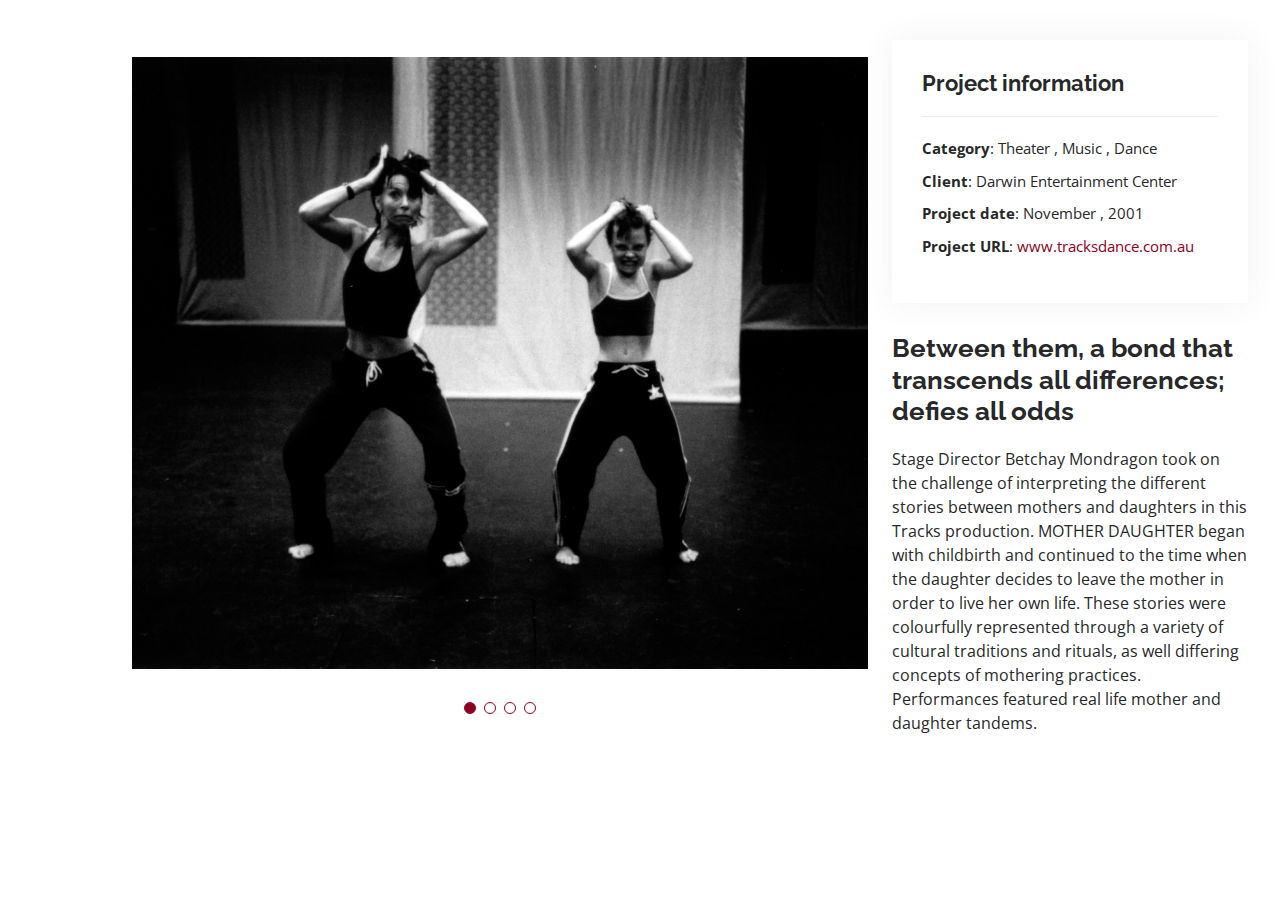
<file: portfolio-details.html>
<!DOCTYPE html>
<html lang="en">

<head>
  <meta charset="utf-8">
  <meta content="width=device-width, initial-scale=1.0" name="viewport">

  <title>Beth Mondragon Williams Portfolio</title>
  <meta content="" name="description">
  <meta content="" name="keywords">

  <!-- Favicons -->
  <link href="assets/img/favicon.png" rel="icon">
  <link href="assets/img/apple-touch-icon.png" rel="apple-touch-icon">

  <!-- Google Fonts -->
  <link href="https://fonts.googleapis.com/css?family=Open+Sans:300,300i,400,400i,600,600i,700,700i|Raleway:300,300i,400,400i,500,500i,600,600i,700,700i|Poppins:300,300i,400,400i,500,500i,600,600i,700,700i" rel="stylesheet">

  <!-- Vendor CSS Files -->
  <link href="assets/vendor/aos/aos.css" rel="stylesheet">
  <link href="assets/vendor/bootstrap/css/bootstrap.min.css" rel="stylesheet">
  <link href="assets/vendor/bootstrap-icons/bootstrap-icons.css" rel="stylesheet">
  <link href="assets/vendor/boxicons/css/boxicons.min.css" rel="stylesheet">
  <link href="assets/vendor/glightbox/css/glightbox.min.css" rel="stylesheet">
  <link href="assets/vendor/swiper/swiper-bundle.min.css" rel="stylesheet">

  <!-- Template Main CSS File -->
  <link href="assets/css/style.css" rel="stylesheet">

 
</head>

<body>

  <main id="main">

    <!-- ======= Portfolio Details Section ======= -->
    <section id="portfolio-details" class="portfolio-details">
      <div class="container">

        <div class="row gy-4">

          <div class="col-lg-8">
            <div class="portfolio-details-slider swiper-container">
              <div class="swiper-wrapper align-items-center">

                <div class="swiper-slide">
                  <img src="assets/img/portfolio/a.jpeg" alt="">
                </div>

                <div class="swiper-slide">
                  <img src="assets/img/portfolio/b.jpg" alt="">
                </div>
<div class="swiper-slide">
                  <img src="assets/img/portfolio/d.jpg" alt="">
                </div>
                <div class="swiper-slide">
                  <img src="assets/img/portfolio/c.jpg" alt="">
                </div>

              </div>
              <div class="swiper-pagination"></div>
            </div>
          </div>

          <div class="col-lg-4">
            <div class="portfolio-info">
              <h3>Project information</h3>
              <ul>
                <li><strong>Category</strong>: Theater , Music , Dance</li>
                <li><strong>Client</strong>: Darwin Entertainment Center</li>
                <li><strong>Project date</strong>: November , 2001</li>
                <li><strong>Project URL</strong>: <a href="https://tracksdance.com.au/mother-daughter#text">www.tracksdance.com.au</a></li>
              </ul>
            </div>
            <div class="portfolio-description">
              <h2>Between them, a bond that transcends all differences; defies all odds</h2>
              <p>
                Stage Director Betchay Mondragon took on the challenge of interpreting the different stories between mothers and daughters in this Tracks production. MOTHER DAUGHTER began with childbirth and continued to the time when the daughter decides to leave the mother in order to live her own life. These stories were colourfully represented through a variety of cultural traditions and rituals, as well differing concepts of mothering practices. Performances featured real life mother and daughter tandems.
              </p>
            </div>
          </div>

        </div>

      </div>
    </section><!-- End Portfolio Details Section -->

  </main><!-- End #main -->

  <div id="preloader"></div>
  <a href="#" class="back-to-top d-flex align-items-center justify-content-center"><i class="bi bi-arrow-up-short"></i></a>

  <!-- Vendor JS Files -->
  <script src="assets/vendor/aos/aos.js"></script>
  <script src="assets/vendor/bootstrap/js/bootstrap.bundle.min.js"></script>
  <script src="assets/vendor/glightbox/js/glightbox.min.js"></script>
  <script src="assets/vendor/isotope-layout/isotope.pkgd.min.js"></script>
  <script src="assets/vendor/php-email-form/validate.js"></script>
  <script src="assets/vendor/purecounter/purecounter.js"></script>
  <script src="assets/vendor/swiper/swiper-bundle.min.js"></script>
  <script src="assets/vendor/typed.js/typed.min.js"></script>
  <script src="assets/vendor/waypoints/noframework.waypoints.js"></script>

  <!-- Template Main JS File -->
  <script src="assets/js/main.js"></script>

</body>

</html>
</file>
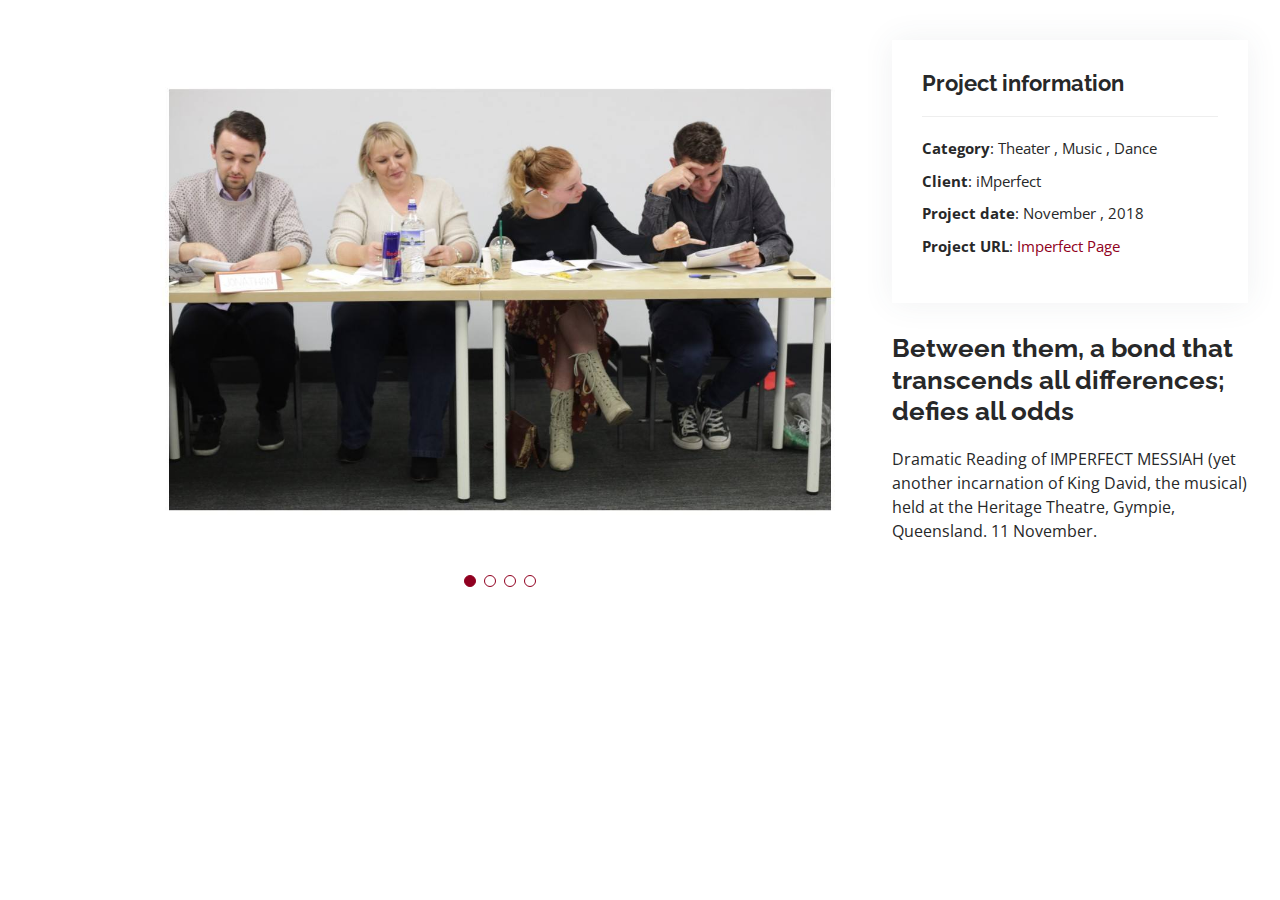
<file: portfolio-details1.html>
<!DOCTYPE html>
<html lang="en">

<head>
  <meta charset="utf-8">
  <meta content="width=device-width, initial-scale=1.0" name="viewport">

  <title>Beth Mondragon Williams Portfolio</title>
  <meta content="" name="description">
  <meta content="" name="keywords">

  <!-- Favicons -->
  <link href="assets/img/favicon.png" rel="icon">
  <link href="assets/img/apple-touch-icon.png" rel="apple-touch-icon">

  <!-- Google Fonts -->
  <link href="https://fonts.googleapis.com/css?family=Open+Sans:300,300i,400,400i,600,600i,700,700i|Raleway:300,300i,400,400i,500,500i,600,600i,700,700i|Poppins:300,300i,400,400i,500,500i,600,600i,700,700i" rel="stylesheet">

  <!-- Vendor CSS Files -->
  <link href="assets/vendor/aos/aos.css" rel="stylesheet">
  <link href="assets/vendor/bootstrap/css/bootstrap.min.css" rel="stylesheet">
  <link href="assets/vendor/bootstrap-icons/bootstrap-icons.css" rel="stylesheet">
  <link href="assets/vendor/boxicons/css/boxicons.min.css" rel="stylesheet">
  <link href="assets/vendor/glightbox/css/glightbox.min.css" rel="stylesheet">
  <link href="assets/vendor/swiper/swiper-bundle.min.css" rel="stylesheet">

  <!-- Template Main CSS File -->
  <link href="assets/css/style.css" rel="stylesheet">

 
</head>

<body>

  <main id="main">

    <!-- ======= Portfolio Details Section ======= -->
    <section id="portfolio-details" class="portfolio-details">
      <div class="container">

        <div class="row gy-4">

          <div class="col-lg-8">
            <div class="portfolio-details-slider swiper-container">
              <div class="swiper-wrapper align-items-center">

                <div class="swiper-slide">
                  <img src="assets/img/portfolio/im1.jpg" alt="">
                </div>

                <div class="swiper-slide">
                  <img src="assets/img/portfolio/im2.jpg" alt="">
                </div>
<div class="swiper-slide">
                  <img src="assets/img/portfolio/im3.jpg" alt="">
                </div>
                <div class="swiper-slide">
                  <img src="assets/img/portfolio/im4.jpg" alt="">
                </div>

              </div>
              <div class="swiper-pagination"></div>
            </div>
          </div>

          <div class="col-lg-4">
            <div class="portfolio-info">
              <h3>Project information</h3>
              <ul>
                <li><strong>Category</strong>: Theater , Music , Dance</li>
                <li><strong>Client</strong>: iMperfect</li>
                <li><strong>Project date</strong>: November , 2018</li>
                <li><strong>Project URL</strong>: <a href="https://www.facebook.com/imperfectmessiah">Imperfect Page</a></li>
              </ul>
            </div>
            <div class="portfolio-description">
              <h2>Between them, a bond that transcends all differences; defies all odds</h2>
              <p>
                Dramatic Reading of IMPERFECT MESSIAH (yet another incarnation of King David, the musical) held at the Heritage Theatre, Gympie, Queensland. 11 November. 
              </p>
            </div>
          </div>

        </div>

      </div>
    </section><!-- End Portfolio Details Section -->

  </main><!-- End #main -->

  <div id="preloader"></div>
  <a href="#" class="back-to-top d-flex align-items-center justify-content-center"><i class="bi bi-arrow-up-short"></i></a>

  <!-- Vendor JS Files -->
  <script src="assets/vendor/aos/aos.js"></script>
  <script src="assets/vendor/bootstrap/js/bootstrap.bundle.min.js"></script>
  <script src="assets/vendor/glightbox/js/glightbox.min.js"></script>
  <script src="assets/vendor/isotope-layout/isotope.pkgd.min.js"></script>
  <script src="assets/vendor/php-email-form/validate.js"></script>
  <script src="assets/vendor/purecounter/purecounter.js"></script>
  <script src="assets/vendor/swiper/swiper-bundle.min.js"></script>
  <script src="assets/vendor/typed.js/typed.min.js"></script>
  <script src="assets/vendor/waypoints/noframework.waypoints.js"></script>

  <!-- Template Main JS File -->
  <script src="assets/js/main.js"></script>

</body>

</html>
</file>
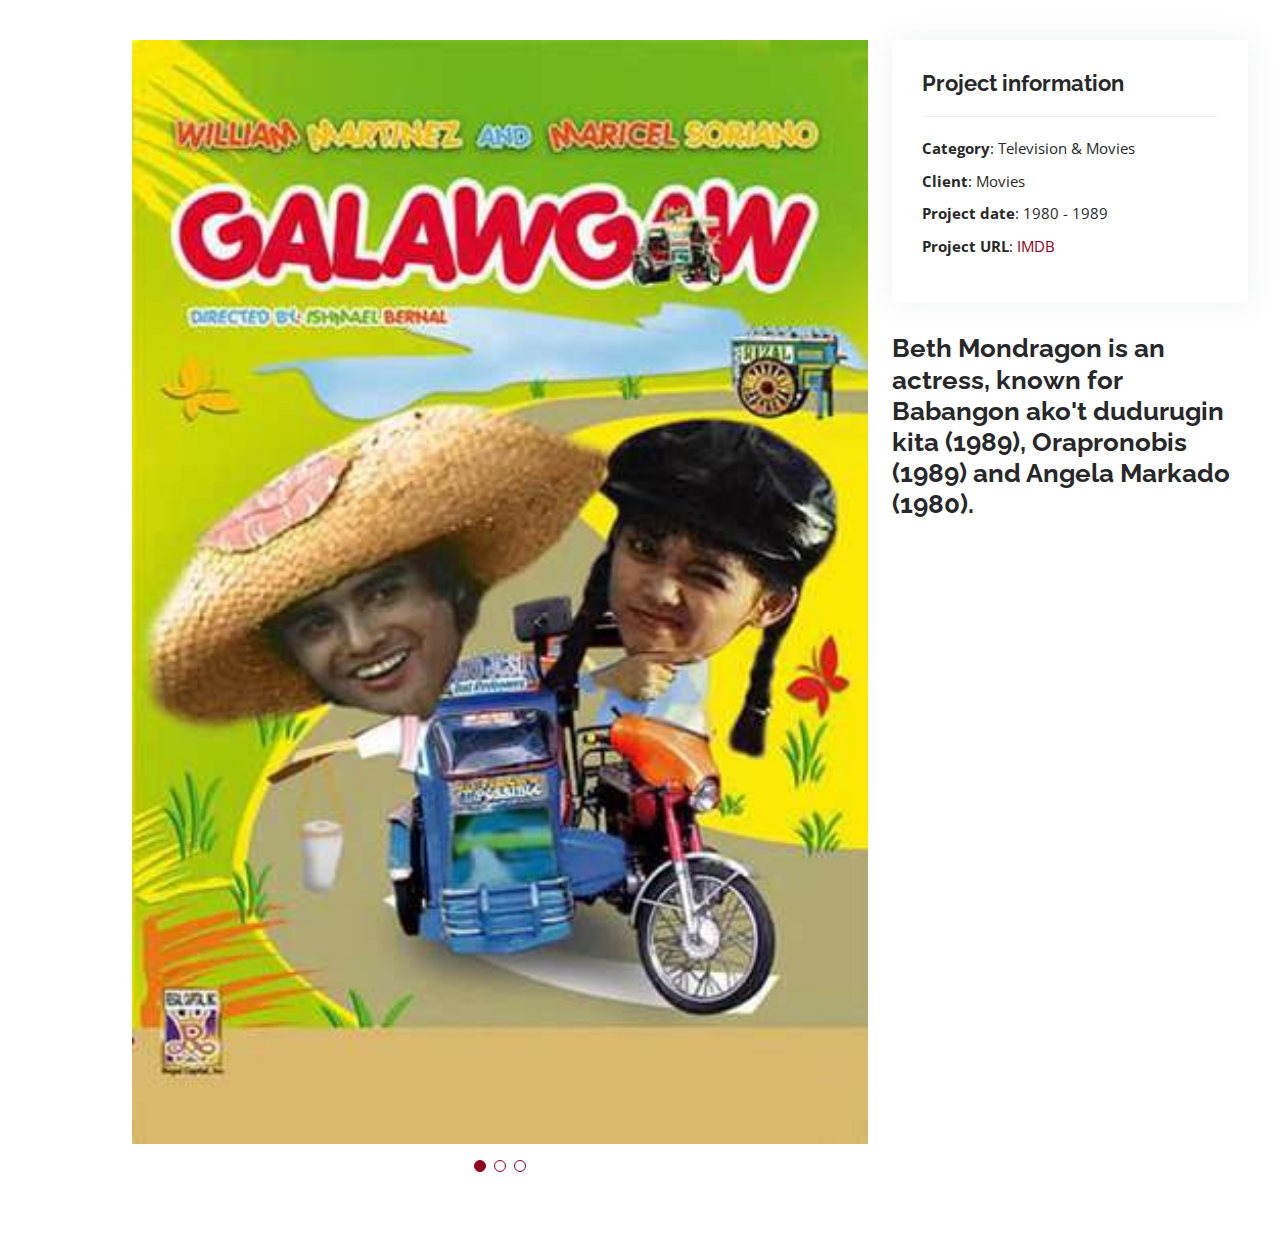
<file: portfolio-details2.html>
<!DOCTYPE html>
<html lang="en">

<head>
  <meta charset="utf-8">
  <meta content="width=device-width, initial-scale=1.0" name="viewport">

  <title>Beth Mondragon Williams Portfolio</title>
  <meta content="" name="description">
  <meta content="" name="keywords">

  <!-- Favicons -->
  <link href="assets/img/favicon.png" rel="icon">
  <link href="assets/img/apple-touch-icon.png" rel="apple-touch-icon">

  <!-- Google Fonts -->
  <link href="https://fonts.googleapis.com/css?family=Open+Sans:300,300i,400,400i,600,600i,700,700i|Raleway:300,300i,400,400i,500,500i,600,600i,700,700i|Poppins:300,300i,400,400i,500,500i,600,600i,700,700i" rel="stylesheet">

  <!-- Vendor CSS Files -->
  <link href="assets/vendor/aos/aos.css" rel="stylesheet">
  <link href="assets/vendor/bootstrap/css/bootstrap.min.css" rel="stylesheet">
  <link href="assets/vendor/bootstrap-icons/bootstrap-icons.css" rel="stylesheet">
  <link href="assets/vendor/boxicons/css/boxicons.min.css" rel="stylesheet">
  <link href="assets/vendor/glightbox/css/glightbox.min.css" rel="stylesheet">
  <link href="assets/vendor/swiper/swiper-bundle.min.css" rel="stylesheet">

  <!-- Template Main CSS File -->
  <link href="assets/css/style.css" rel="stylesheet">

 
</head>

<body>

  <main id="main">

    <!-- ======= Portfolio Details Section ======= -->
    <section id="portfolio-details" class="portfolio-details">
      <div class="container">

        <div class="row gy-4">

          <div class="col-lg-8">
            <div class="portfolio-details-slider swiper-container">
              <div class="swiper-wrapper align-items-center">

                <div class="swiper-slide">
                  <img src="assets/img/portfolio/movies2.jpg" alt="">
                </div>

                <div class="swiper-slide">
                  <img src="assets/img/portfolio/movies3.jpg" alt="">
                </div>
<div class="swiper-slide">
                  <img src="assets/img/portfolio/movies4.jpg" alt="">
                </div>
                

              </div>
              <div class="swiper-pagination"></div>
            </div>
          </div>

          <div class="col-lg-4">
            <div class="portfolio-info">
              <h3>Project information</h3>
              <ul>
                <li><strong>Category</strong>: Television & Movies</li>
                <li><strong>Client</strong>: Movies</li>
                <li><strong>Project date</strong>: 1980 - 1989 </li>
                <li><strong>Project URL</strong>: <a href="https://www.imdb.com/name/nm2445591/">IMDB</a></li>
              </ul>
            </div>
            <div class="portfolio-description">
              <h2>Beth Mondragon is an actress, known for Babangon ako't dudurugin kita (1989), Orapronobis (1989) and Angela Markado (1980).</h2>
              <p>
                
              </p>
            </div>
          </div>

        </div>

      </div>
    </section><!-- End Portfolio Details Section -->

  </main><!-- End #main -->

  <div id="preloader"></div>
  <a href="#" class="back-to-top d-flex align-items-center justify-content-center"><i class="bi bi-arrow-up-short"></i></a>

  <!-- Vendor JS Files -->
  <script src="assets/vendor/aos/aos.js"></script>
  <script src="assets/vendor/bootstrap/js/bootstrap.bundle.min.js"></script>
  <script src="assets/vendor/glightbox/js/glightbox.min.js"></script>
  <script src="assets/vendor/isotope-layout/isotope.pkgd.min.js"></script>
  <script src="assets/vendor/php-email-form/validate.js"></script>
  <script src="assets/vendor/purecounter/purecounter.js"></script>
  <script src="assets/vendor/swiper/swiper-bundle.min.js"></script>
  <script src="assets/vendor/typed.js/typed.min.js"></script>
  <script src="assets/vendor/waypoints/noframework.waypoints.js"></script>

  <!-- Template Main JS File -->
  <script src="assets/js/main.js"></script>

</body>

</html>
</file>
<file: assets/css/style.css>
/**
* Template Name: MyResume - v4.3.0
* Template URL: https://bootstrapmade.com/free-html-bootstrap-template-my-resume/
* Author: BootstrapMade.com
* License: https://bootstrapmade.com/license/
*/

/*--------------------------------------------------------------
# General
--------------------------------------------------------------*/
body {
  font-family: "Open Sans", sans-serif;
  color: #272829;
}

a {
  color: #900020;
  text-decoration: none;
}

a:hover {
  color: #067ded;
  text-decoration: none;
}

h1, h2, h3, h4, h5, h6 {
  font-family: "Raleway", sans-serif;
}

/*--------------------------------------------------------------
# Back to top button
--------------------------------------------------------------*/
.back-to-top {
  position: fixed;
  visibility: hidden;
  opacity: 0;
  right: 15px;
  bottom: 15px;
  z-index: 996;
  background: #900020;
  width: 40px;
  height: 40px;
  border-radius: 50px;
  transition: all 0.4s;
}

.back-to-top i {
  font-size: 28px;
  color: #fff;
  line-height: 0;
}

.back-to-top:hover {
  background: #E9DDD4;
  color: #fff;
}

.back-to-top.active {
  visibility: visible;
  opacity: 1;
}

/*--------------------------------------------------------------
# Preloader
--------------------------------------------------------------*/
#preloader {
  position: fixed;
  top: 0;
  left: 0;
  right: 0;
  bottom: 0;
  z-index: 9999;
  overflow: hidden;
  background: #fff;
}

#preloader:before {
  content: "";
  position: fixed;
  top: calc(50% - 30px);
  left: calc(50% - 30px);
  border: 6px solid #900020;
  border-top-color: #fff;
  border-bottom-color: #fff;
  border-radius: 50%;
  width: 60px;
  height: 60px;
  -webkit-animation: animate-preloader 1s linear infinite;
  animation: animate-preloader 1s linear infinite;
}

@-webkit-keyframes animate-preloader {
  0% {
    transform: rotate(0deg);
  }
  100% {
    transform: rotate(360deg);
  }
}

@keyframes animate-preloader {
  0% {
    transform: rotate(0deg);
  }
  100% {
    transform: rotate(360deg);
  }
}

/*--------------------------------------------------------------
# Disable aos animation delay on mobile devices
--------------------------------------------------------------*/
@media screen and (max-width: 768px) {
  [data-aos-delay] {
    transition-delay: 0 !important;
  }
}

/*--------------------------------------------------------------
# Header
--------------------------------------------------------------*/
#header {
  position: fixed;
  top: 0;
  left: 0;
  bottom: 0;
  z-index: 9997;
  transition: all 0.5s;
  padding: 15px;
  overflow-y: auto;
}

@media (max-width: 992px) {
  #header {
    width: 300px;
    background: #fff;
    border-right: 1px solid #e6e9ec;
    left: -300px;
  }
}

@media (min-width: 992px) {
  #main {
    margin-left: 100px;
  }
}

/*--------------------------------------------------------------
# Navigation Menu
--------------------------------------------------------------*/
/**
* Desktop Navigation 
*/
.nav-menu {
  padding: 0;
  display: block;
}

.nav-menu * {
  margin: 0;
  padding: 0;
  list-style: none;
}

.nav-menu > ul > li {
  position: relative;
  white-space: nowrap;
}

.nav-menu a, .nav-menu a:focus {
  display: flex;
  align-items: center;
  color: #45505b;
  padding: 10px 18px;
  margin-bottom: 8px;
  transition: 0.3s;
  font-size: 15px;
  border-radius: 50px;
  background: #E9DDD4;
  height: 56px;
  width: 100%;
  overflow: hidden;
  transition: 0.3s;
}

.nav-menu a i, .nav-menu a:focus i {
  font-size: 20px;
}

.nav-menu a span, .nav-menu a:focus span {
  padding: 0 5px 0 7px;
  color: #45505b;
}

@media (min-width: 992px) {
  .nav-menu a, .nav-menu a:focus {
    width: 56px;
  }
  .nav-menu a span, .nav-menu a:focus span {
    display: none;
    color: #fff;
  }
}

.nav-menu a:hover, .nav-menu .active, .nav-menu .active:focus, .nav-menu li:hover > a {
  color: #fff;
  background: #900020;
}

.nav-menu a:hover span, .nav-menu .active span, .nav-menu .active:focus span, .nav-menu li:hover > a span {
  color: #fff;
}

.nav-menu a:hover, .nav-menu li:hover > a {
  width: 100%;
  color: #fff;
}

.nav-menu a:hover span, .nav-menu li:hover > a span {
  display: block;
}

/**
* Mobile Navigation 
*/
.mobile-nav-toggle {
  position: fixed;
  right: 10px;
  top: 10px;
  z-index: 9998;
  border: 0;
  background: none;
  font-size: 28px;
  transition: all 0.4s;
  outline: none !important;
  line-height: 0;
  cursor: pointer;
  border-radius: 50px;
  padding: 5px;
}

.mobile-nav-toggle i {
  color: #45505b;
}

.mobile-nav-active {
  overflow: hidden;
}

.mobile-nav-active #header {
  left: 0;
}

.mobile-nav-active .mobile-nav-toggle {
  color: #fff;
  background-color: #900020;
}

/*--------------------------------------------------------------
# Hero Section
--------------------------------------------------------------*/
#hero {
  width: 100%;
  height: 100vh;
  background: url("../img/hero-bg.jpg") top right no-repeat;
  background-size: cover;
  position: relative;
}

@media (min-width: 992px) {
  #hero {
    padding-left: 160px;
  }
}

#hero:before {
  content: "";
  background: rgba(255, 255, 255, 0.8);
  position: absolute;
  bottom: 0;
  top: 0;
  left: 0;
  right: 0;
}

#hero h1 {
  margin: 0;
  font-size: 64px;
  font-weight: 700;
  line-height: 56px;
  color: #45505b;
}

#hero p {
  color: #45505b;
  margin: 15px 0 0 0;
  font-size: 26px;
  font-family: "Poppins", sans-serif;
}

#hero p span {
  color: #900020;
  letter-spacing: 1px;
}

#hero .social-links {
  margin-top: 30px;
}

#hero .social-links a {
  font-size: 24px;
  display: inline-block;
  color: #45505b;
  line-height: 1;
  margin-right: 20px;
  transition: 0.3s;
}

#hero .social-links a:hover {
  color: #E9DDD4;
}

@media (max-width: 992px) {
  #hero {
    text-align: center;
  }
  #hero h1 {
    font-size: 32px;
    line-height: 36px;
  }
  #hero p {
    margin-top: 10px;
    font-size: 20px;
    line-height: 24px;
  }
}

/*--------------------------------------------------------------
# Sections General
--------------------------------------------------------------*/
section {
  padding: 60px 0;
  overflow: hidden;
}

.section-title {
  text-align: center;
  padding-bottom: 30px;
}

.section-title h2 {
  font-size: 32px;
  font-weight: bold;
  text-transform: uppercase;
  margin-bottom: 20px;
  padding-bottom: 20px;
  position: relative;
  color: #45505b;
}

.section-title h2::before {
  content: '';
  position: absolute;
  display: block;
  width: 120px;
  height: 1px;
  background: #ddd;
  bottom: 1px;
  left: calc(50% - 60px);
}

.section-title h2::after {
  content: '';
  position: absolute;
  display: block;
  width: 40px;
  height: 3px;
  background: #900020;
  bottom: 0;
  left: calc(50% - 20px);
}

.section-title p {
  margin-bottom: 0;
}

/*--------------------------------------------------------------
# About
--------------------------------------------------------------*/
.about .content h3 {
  font-weight: 700;
  font-size: 26px;
  color: #728394;
}

.about .content ul {
  list-style: none;
  padding: 0;
}

.about .content ul li {
  margin-bottom: 20px;
  display: flex;
  align-items: center;
}

.about .content ul strong {
  margin-right: 10px;
}

.about .content ul i {
  font-size: 16px;
  margin-right: 5px;
  color: #900020;
  line-height: 0;
}

.about .content p:last-child {
  margin-bottom: 0;
}

/*--------------------------------------------------------------
# Facts
--------------------------------------------------------------*/
.facts .count-box {
  padding: 30px 30px 25px 30px;
  margin-top: 30px;
  width: 100%;
  position: relative;
  text-align: center;
  background: #fff;
}

.facts .count-box i {
  position: absolute;
  top: -25px;
  left: 50%;
  transform: translateX(-50%);
  font-size: 24px;
  background: #900020;
  color: #fff;
  border-radius: 50px;
  display: inline-flex;
  align-items: center;
  justify-content: center;
  width: 48px;
  height: 48px;
}

.facts .count-box span {
  font-size: 36px;
  display: block;
  font-weight: 600;
  color: #011426;
}

.facts .count-box p {
  padding: 0;
  margin: 0;
  font-family: "Raleway", sans-serif;
  font-size: 14px;
}

/*--------------------------------------------------------------
# Akills
--------------------------------------------------------------*/
.skills .progress {
  height: 60px;
  display: block;
  background: none;
  border-radius: 0;
}

.skills .progress .skill {
  padding: 10px 0;
  margin: 0;
  text-transform: uppercase;
  display: block;
  font-weight: 600;
  font-family: "Poppins", sans-serif;
  color: #45505b;
}

.skills .progress .skill .val {
  float: right;
  font-style: normal;
}

.skills .progress-bar-wrap {
  background: #f2f3f5;
}

.skills .progress-bar {
  width: 1px;
  height: 10px;
  transition: .9s;
  background-color: #900020;
}

/*--------------------------------------------------------------
# Resume
--------------------------------------------------------------*/
.resume .resume-title {
  font-size: 26px;
  font-weight: 700;
  margin-top: 20px;
  margin-bottom: 20px;
  color: #45505b;
}

.resume .resume-item {
  padding: 0 0 20px 20px;
  margin-top: -2px;
  border-left: 2px solid #900020;
  position: relative;
}

.resume .resume-item h4 {
  line-height: 18px;
  font-size: 18px;
  font-weight: 600;
  text-transform: uppercase;
  font-family: "Poppins", sans-serif;
  color: #900020;
  margin-bottom: 10px;
}

.resume .resume-item h5 {
  font-size: 16px;
  background: #f7f8f9;
  padding: 5px 15px;
  display: inline-block;
  font-weight: 600;
  margin-bottom: 10px;
}

.resume .resume-item ul {
  padding-left: 20px;
}

.resume .resume-item ul li {
  padding-bottom: 10px;
}

.resume .resume-item:last-child {
  padding-bottom: 0;
}

.resume .resume-item::before {
  content: "";
  position: absolute;
  width: 16px;
  height: 16px;
  border-radius: 50px;
  left: -9px;
  top: 0;
  background: #fff;
  border: 2px solid #900020;
}

/*--------------------------------------------------------------
# Portfolio
--------------------------------------------------------------*/
.portfolio .portfolio-item {
  margin-bottom: 30px;
}

.portfolio #portfolio-flters {
  padding: 0;
  margin: 0 auto 25px auto;
  list-style: none;
  text-align: center;
  background: #fff;
  border-radius: 50px;
  padding: 2px 15px;
}

.portfolio #portfolio-flters li {
  cursor: pointer;
  display: inline-block;
  padding: 10px 15px;
  font-size: 14px;
  font-weight: 600;
  line-height: 1;
  text-transform: uppercase;
  color: #272829;
  margin-bottom: 5px;
  transition: all 0.3s ease-in-out;
}

.portfolio #portfolio-flters li:hover, .portfolio #portfolio-flters li.filter-active {
  color: #900020;
}

.portfolio #portfolio-flters li:last-child {
  margin-right: 0;
}

.portfolio .portfolio-wrap {
  transition: 0.3s;
  position: relative;
  overflow: hidden;
  z-index: 1;
  background: rgba(69, 80, 91, 0.8);
}

.portfolio .portfolio-wrap::before {
  content: "";
  background: rgba(255, 255, 255, 0.7);
  position: absolute;
  left: 30px;
  right: 30px;
  top: 30px;
  bottom: 30px;
  transition: all ease-in-out 0.3s;
  z-index: 2;
  opacity: 0;
}

.portfolio .portfolio-wrap .portfolio-info {
  opacity: 0;
  position: absolute;
  top: 0;
  left: 0;
  right: 0;
  bottom: 0;
  text-align: center;
  z-index: 3;
  transition: all ease-in-out 0.3s;
  display: flex;
  flex-direction: column;
  justify-content: center;
  align-items: center;
}

.portfolio .portfolio-wrap .portfolio-info::before {
  display: block;
  content: "";
  width: 48px;
  height: 48px;
  position: absolute;
  top: 35px;
  left: 35px;
  border-top: 3px solid #d7dce1;
  border-left: 3px solid #d7dce1;
  transition: all 0.5s ease 0s;
  z-index: 9994;
}

.portfolio .portfolio-wrap .portfolio-info::after {
  display: block;
  content: "";
  width: 48px;
  height: 48px;
  position: absolute;
  bottom: 35px;
  right: 35px;
  border-bottom: 3px solid #d7dce1;
  border-right: 3px solid #d7dce1;
  transition: all 0.5s ease 0s;
  z-index: 9994;
}

.portfolio .portfolio-wrap .portfolio-info h4 {
  font-size: 20px;
  color: #45505b;
  font-weight: 600;
}

.portfolio .portfolio-wrap .portfolio-info p {
  color: #45505b;
  font-size: 14px;
  text-transform: uppercase;
  padding: 0;
  margin: 0;
}

.portfolio .portfolio-wrap .portfolio-links {
  text-align: center;
  z-index: 4;
}

.portfolio .portfolio-wrap .portfolio-links a {
  color: #45505b;
  margin: 0 2px;
  font-size: 28px;
  display: inline-block;
  transition: 0.3s;
}

.portfolio .portfolio-wrap .portfolio-links a:hover {
  color: #148af9;
}

.portfolio .portfolio-wrap:hover::before {
  top: 0;
  left: 0;
  right: 0;
  bottom: 0;
  opacity: 1;
}

.portfolio .portfolio-wrap:hover .portfolio-info {
  opacity: 1;
}

.portfolio .portfolio-wrap:hover .portfolio-info::before {
  top: 15px;
  left: 15px;
}

.portfolio .portfolio-wrap:hover .portfolio-info::after {
  bottom: 15px;
  right: 15px;
}

/*--------------------------------------------------------------
# Portfolio Details
--------------------------------------------------------------*/
.portfolio-details {
  padding-top: 40px;
}

.portfolio-details .portfolio-details-slider img {
  width: 100%;
}

.portfolio-details .portfolio-details-slider .swiper-pagination {
  margin-top: 20px;
  position: relative;
}

.portfolio-details .portfolio-details-slider .swiper-pagination .swiper-pagination-bullet {
  width: 12px;
  height: 12px;
  background-color: #fff;
  opacity: 1;
  border: 1px solid #900020;
}

.portfolio-details .portfolio-details-slider .swiper-pagination .swiper-pagination-bullet-active {
  background-color: #900020;
}

.portfolio-details .portfolio-info {
  padding: 30px;
  box-shadow: 0px 0 30px rgba(69, 80, 91, 0.08);
}

.portfolio-details .portfolio-info h3 {
  font-size: 22px;
  font-weight: 700;
  margin-bottom: 20px;
  padding-bottom: 20px;
  border-bottom: 1px solid #eee;
}

.portfolio-details .portfolio-info ul {
  list-style: none;
  padding: 0;
  font-size: 15px;
}

.portfolio-details .portfolio-info ul li + li {
  margin-top: 10px;
}

.portfolio-details .portfolio-description {
  padding-top: 30px;
}

.portfolio-details .portfolio-description h2 {
  font-size: 26px;
  font-weight: 700;
  margin-bottom: 20px;
}

.portfolio-details .portfolio-description p {
  padding: 0;
}

/*--------------------------------------------------------------
# Services
--------------------------------------------------------------*/
.services .icon-box {
  text-align: center;
  padding: 70px 20px 80px 20px;
  transition: all ease-in-out 0.3s;
  background: #fff;
  box-shadow: 0px 5px 90px 0px rgba(110, 123, 131, 0.05);
}

.services .icon-box .icon {
  margin: 0 auto;
  width: 100px;
  height: 100px;
  display: flex;
  align-items: center;
  justify-content: center;
  transition: ease-in-out 0.3s;
  position: relative;
}

.services .icon-box .icon i {
  font-size: 36px;
  transition: 0.5s;
  position: relative;
}

.services .icon-box .icon svg {
  position: absolute;
  top: 0;
  left: 0;
}

.services .icon-box .icon svg path {
  transition: 0.5s;
  fill: #f5f5f5;
}

.services .icon-box h4 {
  font-weight: 600;
  margin: 10px 0 15px 0;
  font-size: 22px;
}

.services .icon-box h4 a {
  color: #45505b;
  transition: ease-in-out 0.3s;
}

.services .icon-box p {
  line-height: 24px;
  font-size: 14px;
  margin-bottom: 0;
}

.services .icon-box:hover {
  border-color: #fff;
  box-shadow: 0px 0 35px 0 rgba(0, 0, 0, 0.08);
}

.services .iconbox-blue i {
  color: #47aeff;
}

.services .iconbox-blue:hover .icon i {
  color: #fff;
}

.services .iconbox-blue:hover .icon path {
  fill: #47aeff;
}

.services .iconbox-orange i {
  color: #ffa76e;
}

.services .iconbox-orange:hover .icon i {
  color: #fff;
}

.services .iconbox-orange:hover .icon path {
  fill: #ffa76e;
}

.services .iconbox-pink i {
  color: #e80368;
}

.services .iconbox-pink:hover .icon i {
  color: #fff;
}

.services .iconbox-pink:hover .icon path {
  fill: #e80368;
}

.services .iconbox-yellow i {
  color: #ffbb2c;
}

.services .iconbox-yellow:hover .icon i {
  color: #fff;
}

.services .iconbox-yellow:hover .icon path {
  fill: #ffbb2c;
}

.services .iconbox-red i {
  color: #ff5828;
}

.services .iconbox-red:hover .icon i {
  color: #fff;
}

.services .iconbox-red:hover .icon path {
  fill: #ff5828;
}

.services .iconbox-teal i {
  color: #11dbcf;
}

.services .iconbox-teal:hover .icon i {
  color: #fff;
}

.services .iconbox-teal:hover .icon path {
  fill: #11dbcf;
}

/*--------------------------------------------------------------
# Testimonials
--------------------------------------------------------------*/
.testimonials .section-header {
  margin-bottom: 40px;
}

.testimonials .testimonial-item {
  text-align: center;
}

.testimonials .testimonial-item .testimonial-img {
  width: 120px;
  border-radius: 50%;
  border: 4px solid #fff;
  margin: 0 auto;
}

.testimonials .testimonial-item h3 {
  font-size: 20px;
  font-weight: bold;
  margin: 10px 0 5px 0;
  color: #111;
}

.testimonials .testimonial-item h4 {
  font-size: 14px;
  color: #999;
  margin: 0 0 15px 0;
}

.testimonials .testimonial-item .quote-icon-left, .testimonials .testimonial-item .quote-icon-right {
  color: #90c8fc;
  font-size: 26px;
}

.testimonials .testimonial-item .quote-icon-left {
  display: inline-block;
  left: -5px;
  position: relative;
}

.testimonials .testimonial-item .quote-icon-right {
  display: inline-block;
  right: -5px;
  position: relative;
  top: 10px;
}

.testimonials .testimonial-item p {
  font-style: italic;
  margin: 0 auto 15px auto;
}

.testimonials .swiper-pagination {
  margin-top: 20px;
  position: relative;
}

.testimonials .swiper-pagination .swiper-pagination-bullet {
  width: 12px;
  height: 12px;
  background-color: #fff;
  opacity: 1;
  border: 1px solid #900020;
}

.testimonials .swiper-pagination .swiper-pagination-bullet-active {
  background-color: #900020;
}

@media (min-width: 992px) {
  .testimonials .testimonial-item p {
    width: 80%;
  }
}

/*--------------------------------------------------------------
# Contact
--------------------------------------------------------------*/
.contact .info {
  width: 100%;
  background: #fff;
}

.contact .info i {
  font-size: 20px;
  color: #900020;
  float: left;
  width: 44px;
  height: 44px;
  background: #eef7ff;
  display: flex;
  justify-content: center;
  align-items: center;
  border-radius: 50px;
  transition: all 0.3s ease-in-out;
}

.contact .info h4 {
  padding: 0 0 0 60px;
  font-size: 22px;
  font-weight: 600;
  margin-bottom: 5px;
  color: #900020;
}

.contact .info p {
  padding: 0 0 0 60px;
  margin-bottom: 0;
  font-size: 14px;
  color: #728394;
}

.contact .info .email, .contact .info .phone {
  margin-top: 40px;
}

.contact .info .email:hover i, .contact .info .address:hover i, .contact .info .phone:hover i {
  background: #E9DDD4;
  color: #fff;
}

.contact .php-email-form {
  width: 100%;
  background: #fff;
}

.contact .php-email-form .form-group {
  padding-bottom: 8px;
}

.contact .php-email-form .error-message {
  display: none;
  color: #fff;
  background: #ed3c0d;
  text-align: left;
  padding: 15px;
  font-weight: 600;
}

.contact .php-email-form .error-message br + br {
  margin-top: 25px;
}

.contact .php-email-form .sent-message {
  display: none;
  color: #fff;
  background: #18d26e;
  text-align: center;
  padding: 15px;
  font-weight: 600;
}

.contact .php-email-form .loading {
  display: none;
  background: #fff;
  text-align: center;
  padding: 15px;
}

.contact .php-email-form .loading:before {
  content: "";
  display: inline-block;
  border-radius: 50%;
  width: 24px;
  height: 24px;
  margin: 0 10px -6px 0;
  border: 3px solid #18d26e;
  border-top-color: #eee;
  -webkit-animation: animate-loading 1s linear infinite;
  animation: animate-loading 1s linear infinite;
}

.contact .php-email-form input, .contact .php-email-form textarea {
  border-radius: 4px;
  box-shadow: none;
  font-size: 14px;
}

.contact .php-email-form input {
  height: 44px;
}

.contact .php-email-form textarea {
  padding: 10px 12px;
}

.contact .php-email-form button[type="submit"] {
  background: #900020;
  border: 0;
  padding: 10px 35px;
  color: #fff;
  transition: 0.4s;
  border-radius: 50px;
}

.contact .php-email-form button[type="submit"]:hover {
  background: #E9DDD4;
}

@-webkit-keyframes animate-loading {
  0% {
    transform: rotate(0deg);
  }
  100% {
    transform: rotate(360deg);
  }
}

@keyframes animate-loading {
  0% {
    transform: rotate(0deg);
  }
  100% {
    transform: rotate(360deg);
  }
}

/*--------------------------------------------------------------
# Footer
--------------------------------------------------------------*/
#footer {
  background: #f7f8f9;
  color: #45505b;
  font-size: 14px;
  text-align: center;
  padding: 30px 0;
}

#footer h3 {
  font-size: 36px;
  font-weight: 700;
  position: relative;
  font-family: "Poppins", sans-serif;
  padding: 0;
  margin: 0 0 15px 0;
}

#footer p {
  font-size: 15;
  font-style: italic;
  padding: 0;
  margin: 0 0 40px 0;
}

#footer .social-links {
  margin: 0 0 40px 0;
}

#footer .social-links a {
  font-size: 18px;
  display: inline-block;
  background: #900020;
  color: #fff;
  line-height: 1;
  padding: 8px 0;
  margin-right: 4px;
  border-radius: 50%;
  text-align: center;
  width: 36px;
  height: 36px;
  transition: 0.3s;
}

#footer .social-links a:hover {
  background: #E9DDD4;
  color: #fff;
  text-decoration: none;
}

#footer .copyright {
  margin: 0 0 5px 0;
}

#footer .credits {
  font-size: 13px;
}
</file>
